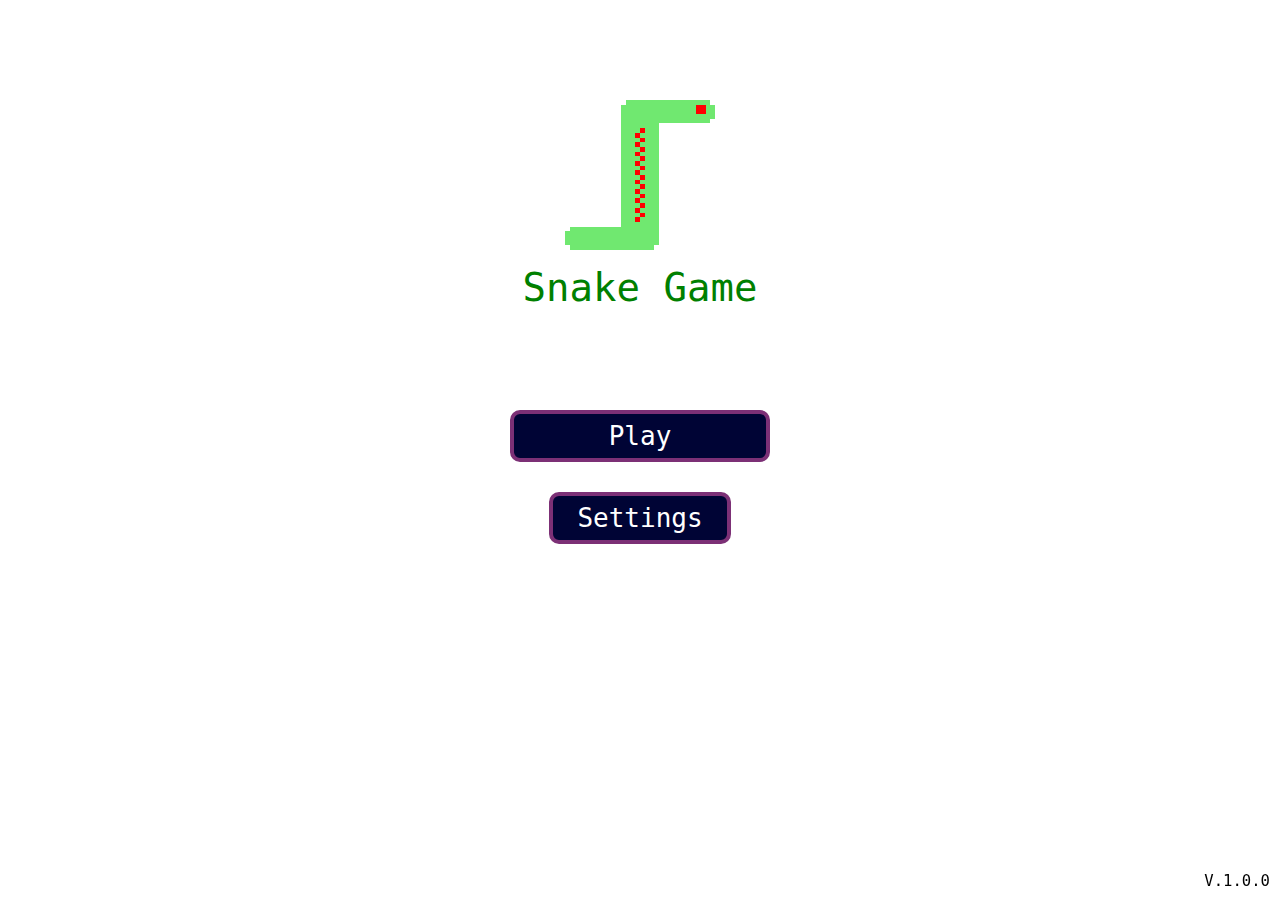
<file: index.html>
<!DOCTYPE html>
<html>
    <head>
        <title>Snake Game</title>
        <link href="style/main-style.css" rel="stylesheet" />
    </head>

    <body>
        <img src="snake.png" id="main-img">
        <label id="title">Snake Game</label>
        <button id="b-play" onclick="window.location.href='/Snake-Game/game-page'">Play</button>
        <button id="b-setting" onclick="window.location.href='/Snake-Game/setting-page'">Settings</button>
        <label id="game-version" class="">V.1.0.0</label>
    </body>
</html>
</file>
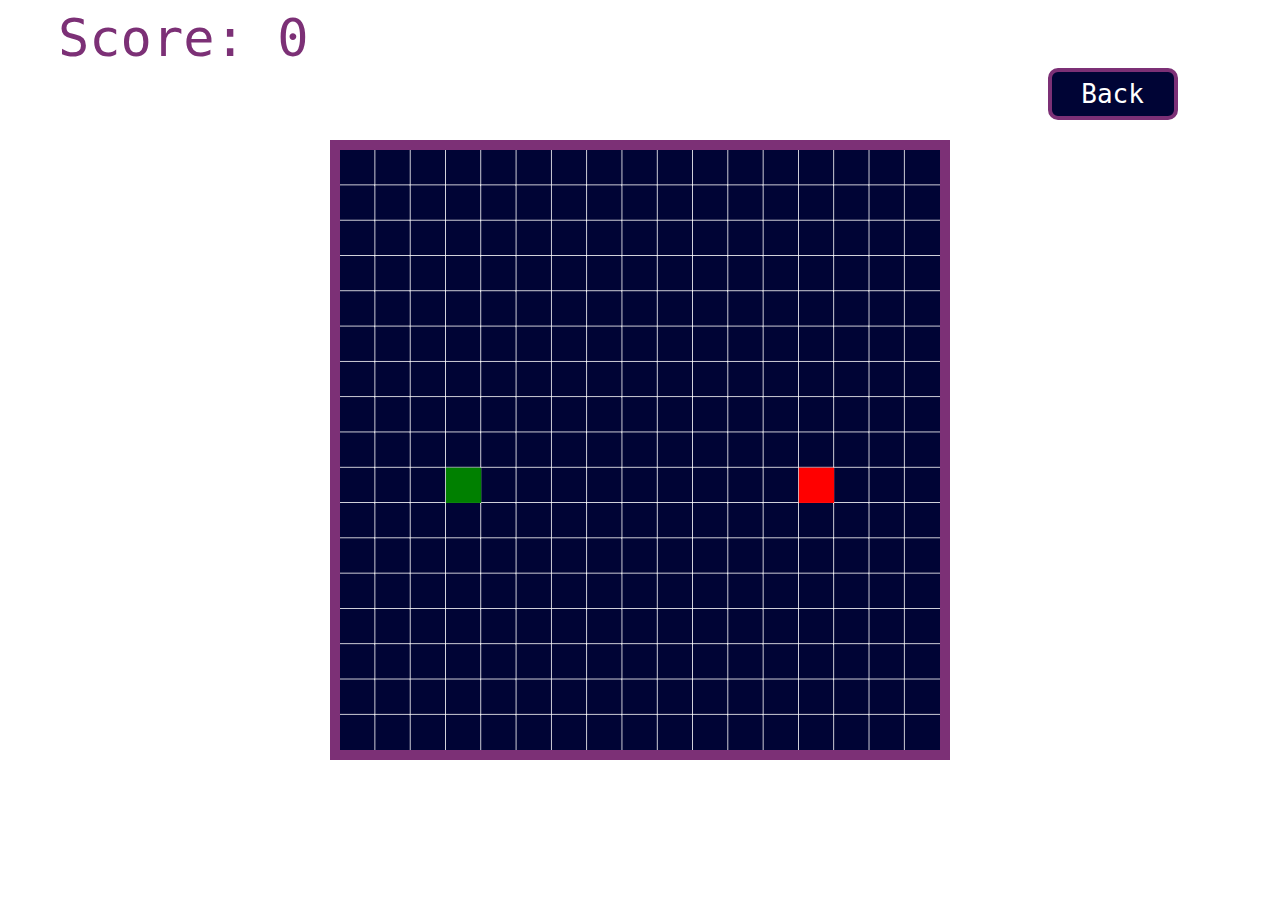
<file: game-page.html>
<!DOCTYPE html>
<html>
    <head>
        <title>Snake Game</title>
        <link href="style/game-style.css" rel="stylesheet" />
    </head>

    <body>
        <label id="score"></label>
        <canvas id="canv" width="600px" height="600px"></canvas>
        <button id="b-back" onclick="window.location.href='/Snake-Game'">Back</button>
        <script src="game.js"></script>
    </body>
</html>
</file>
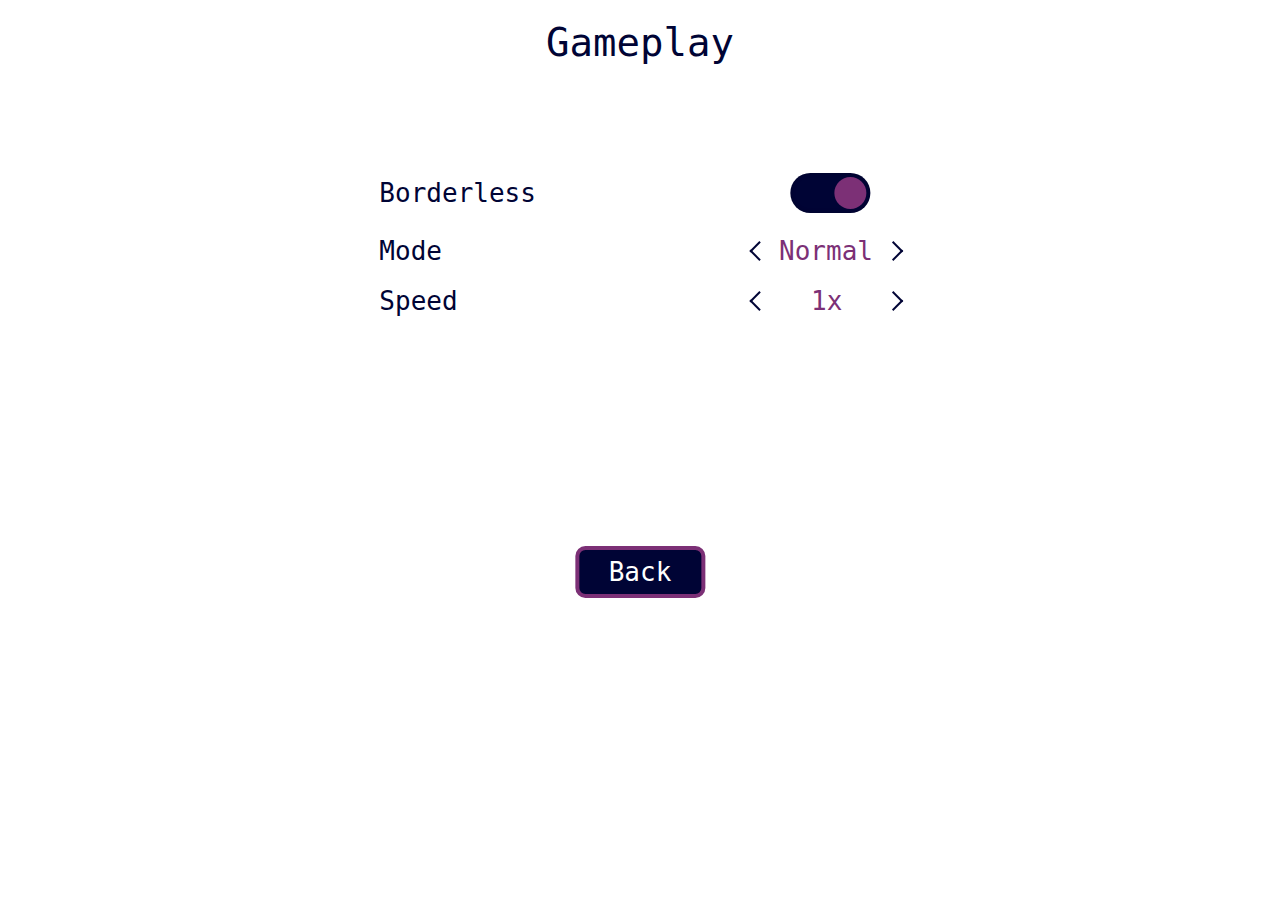
<file: setting-page.html>
<!DOCTYPE html>
<html>
    <head>
        <title>Snake Game</title>
        <link href="style/setting-style.css" rel="stylesheet" />
    </head>

    <body>
        <label id="l-title">Gameplay</label>
        <div id="f-setting">
            <div id="f-borderless">
                <label id="l-borderless">Borderless</label>
            </div>
            <div id="f-mode" class="f-spinner">
                <label id="l-mode" class="l-spinner">Mode</label>
                <span id="b-prev-mode" class="b-prev-spinner"></span>
                <div id="user-mode" class="obj-spinner">
                </div>
                <span id="b-next-mode" class="b-next-spinner"></span>
            </div>
            <div id="f-speed" class="f-spinner">
                <label id="l-speed" class="l-spinner">Speed</label>
                <span id="b-prev-speed" class="b-prev-spinner"></span>
                <div id="user-speed" class="obj-spinner">
                </div>
                <span id="b-next-speed" class="b-next-spinner"></span>
            </div>
            <button id="b-back" onclick="window.location.href='/Snake-Game'">Back</button>
        </div>
        <script src="setting.js"></script>
    </body>
</html>
</file>
<file: style/main-style.css>
body{
    font-family: monospace;

    -webkit-touch-callout: none;
    -webkit-user-select: none;
    -khtml-user-select: none;
    -moz-user-select: none;
    user-select: none;
}

#main-img{
    image-rendering:pixelated;
    width: 150px;
    object-fit: cover;
    display: block;
    position: relative;
    left: 50%;
    transform: translateX(-50%);
    margin-top: 100px;
}

#title{
    margin-top: 15px;
    font-size: 3em;
    display: block;
    text-align: center;
    color: green;
}

button{
    font-family: monospace;
    font-size: 2em;
    width: 10em;
    height: 2em;
    display: block;
    position: relative;
    left: 50%;
    transform: translateX(-50%);
    margin-top: 30px;
    border: 4px solid #7c3076;
    background-color: #000435;
    color: white;
    cursor: pointer;
    border-radius: 10px;
}

#b-play{
    margin-top: 100px;
}

#b-play:hover, #b-setting:hover{
    background-color: orange;
}

#b-play:active, #b-setting:active{
    background-color: #9e6700;
}

#b-setting{
    width: 7em;
}

#game-version{
    font-size: 1.2em;
    position: fixed;
    right: 0;
    bottom: 0;
    margin: 10px;
}
</file>
<file: style/game-style.css>
body{
    font-family: monospace;

    -webkit-touch-callout: none;
    -webkit-user-select: none;
    -khtml-user-select: none;
    -moz-user-select: none;
    user-select: none;
}

#score{
    font-size: 4em;
    color: #7c3076;
    width: fit-content;
    margin-left: 50px;
}

#canv{
    background-color: #000435;
    border: 10px solid #7c3076;

    position: absolute;
    left: 50%;
    top: 50%;
    transform: translate(-50%, -50%);
}

button{
    cursor: pointer;
    border-radius: 10px;
}

#b-back{
    font-family: monospace;
    font-size: 2em;
    width: 5em;
    height: 2em;
    border: 4px solid #7c3076;
    background-color: #000435;
    color: white;
    display: block;
    position: absolute;
    right: 8%;
}

#b-back:hover{
    background-color: orange;
}

#b-back:active{
    background-color: #9e6700;
}
</file>
<file: style/setting-style.css>
body{
    font-family: monospace;

    -webkit-touch-callout: none;
    -webkit-user-select: none;
    -khtml-user-select: none;
    -moz-user-select: none;
    user-select: none;
}

#l-title{
    font-size: 3em;
    color: #000435;
    display: block;
    text-align: center;
    margin-top: 20px;
}

#f-setting{
    width: fit-content;
    height: fit-content;
    display: block;
    position: absolute;
    left: 50%;
    margin-top: 100px;
    transform: translateX(-50%);
    padding: 5px;
}

#f-borderless{
    display: flex;
    justify-content: left;
    align-items: center;
}

#l-borderless{
    color: #000435;
    font-size: 2em;
    text-align: center;
    line-height: 40px;
    position: relative;
    display: inline-block;
    width: fit-content;
    margin-right: 250px;
}

button{
    cursor: pointer;
    border-radius: 10px;
}

input[type="checkbox"]{
    position: relative;
    display: inline-block;
    opacity: 100;
    width: 80px;
    height: 40px;
    background-color: #d4d4d4;
    -webkit-appearance: none;
    outline: none;
    box-shadow: inset 0 0 5px rgba(0, 0, 0, 0.2);
    border-radius: 20px;
    cursor: pointer;
    transition: .4s;
}

input:checked[type="checkbox"]{
    background-color: #000435;
}

input[type="checkbox"]::before{
    position: absolute;
    content: "";
    left: 0;
    width: 40px;
    height: 40px;
    background-color: #7c3076;
    border-radius: 50%;
    transform: scale(0.8, 0.8);
    transition: .4s;
}
input:checked[type="checkbox"]::before{
    left: 40px;
}

.f-spinner{
    display: flex;
    justify-content: left;
    align-items: center;
    margin-top: 20px;
}

.l-spinner{
    font-size: 2em;
    color: #000435;
    margin-right: 310px;
}

.b-prev-spinner{
    display: inline-block;
    width: 12px;
    height: 12px;
    border-top: 2px solid #000435;
    border-left: 2px solid #000435;
    z-index: 1;
    transform:  rotate(-45deg);
    cursor: pointer;
}

.obj-spinner{
    display: inline-block;
    font-size: 2em;
    color: #7c3076;
    width: 120px;
    align-content: center;
    text-align: center;
}

.b-next-spinner{
    display: inline-block;
    width: 12px;
    height: 12px;
    border-top: 2px solid #000435;
    border-left: 2px solid #000435;
    z-index: 1;
    transform:  rotate(135deg);
    cursor: pointer;
}

#l-speed{
    margin-right: 295px;
}

#b-back{
    font-family: monospace;
    font-size: 2em;
    width: 5em;
    height: 2em;
    border: 4px solid #7c3076;
    background-color: #000435;
    color: white;
    position: relative;
    left: 50%;
    transform: translateX(-50%);
    margin-top: 230px;
}

#b-back:hover{
    background-color: orange;
}

#b-back:active{
    background-color: #9e6700;
}
</file>
